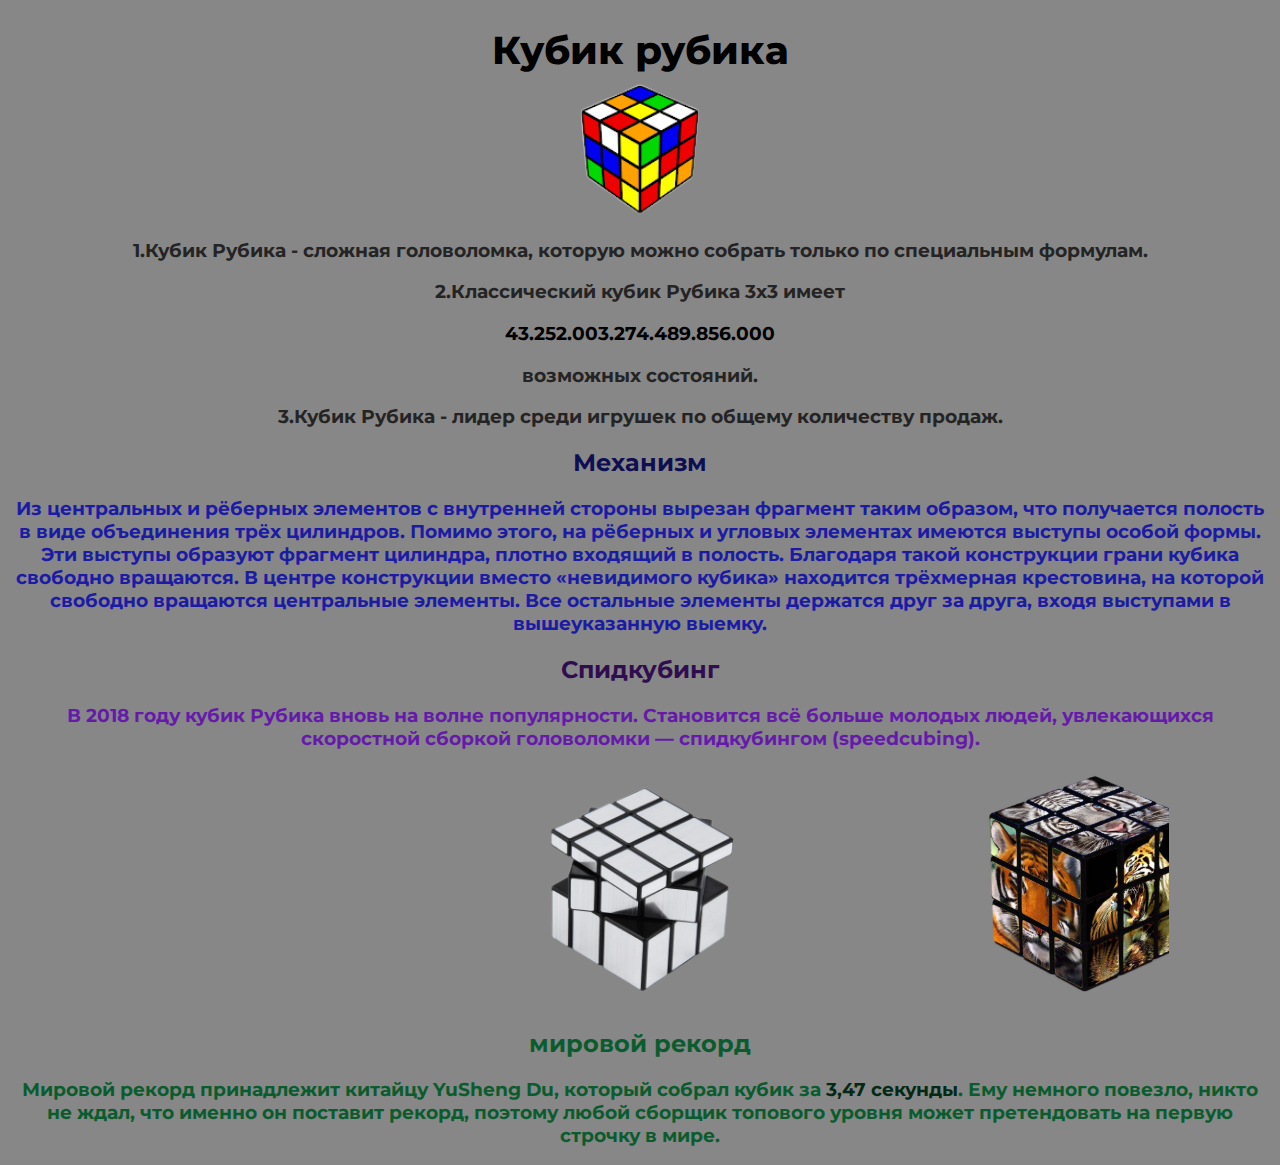
<file: index.html>
<!DOCTYPE html>
<html lang="en">
<head>
    <meta charset="UTF-8">
    <meta name="viewport" content="width=device-width, initial-scale=1.0">
    <title>Кубик рубика</title>
    <link rel="stylesheet" href="style.css">
    <link rel="stylesheet" href="tel.css">
</head>
<body>
    <header>
        <section id="block1">
        <h1>Кубик рубика</h1>
        <img src="img/unnamed (2).png" alt="кубик рубика">
        <h3>1.Кубик Рубика - сложная головоломка, которую можно собрать только по специальным формулам.<h3>
        <h3>2.Классический кубик Рубика 3x3 имеет<h3></h3>
        <h3 class="d2">43.252.003.274.489.856.000</h3>
        <div1>
            <h3>возможных состояний.</h3>
        </div>
        <h3>3.Кубик Рубика - лидер среди игрушек по общему количеству продаж.</h3>
        </section>
            <section id="block2">
                <h2>Механизм</h2>
                <p><h3>Из центральных и рёберных элементов с внутренней стороны вырезан фрагмент таким образом,
             что получается полость в виде объединения трёх цилиндров.
              Помимо этого, на рёберных и угловых элементах имеются выступы особой формы. Эти выступы образуют 
            фрагмент цилиндра, плотно входящий в полость.
            Благодаря такой конструкции грани кубика свободно вращаются.
            В центре конструкции вместо «невидимого кубика» находится трёхмерная крестовина,
             на которой свободно вращаются центральные элементы. Все остальные элементы держатся друг за друга,
              входя выступами в вышеуказанную выемку.</h3></p>
            </section>
        <section id="block3">
            <h2>Спидкубинг</h2>
            <h3>В 2018 году кубик Рубика вновь на волне популярности. Становится всё больше молодых людей,
                увлекающихся скоростной сборкой головоломки — спидкубингом (speedcubing).</h3>
                <section id="slidehow">
                    <div id="conteyner">
                        <img src="img/i (2).png" alt="">
                        <img src="img/98199-kubik-rubik-24-transformed.png" alt="">
                        <img src="img/8K8U8StzZ8k.png" alt="">
                    </div>
                </section>
            </section>
            <section id="block4">
            <h2>мировой рекорд</h2>
            <h3>Мировой рекорд принадлежит китайцу YuSheng Du, который собрал кубик за <span class="txtt">3,47 секунды</span>.
                Ему немного повезло, никто не ждал, что именно
                он поставит рекорд, поэтому любой сборщик топового уровня может претендовать на
                первую строчку в мире.</h3>
            </section>
    </header>
</body>
</html>
</file>
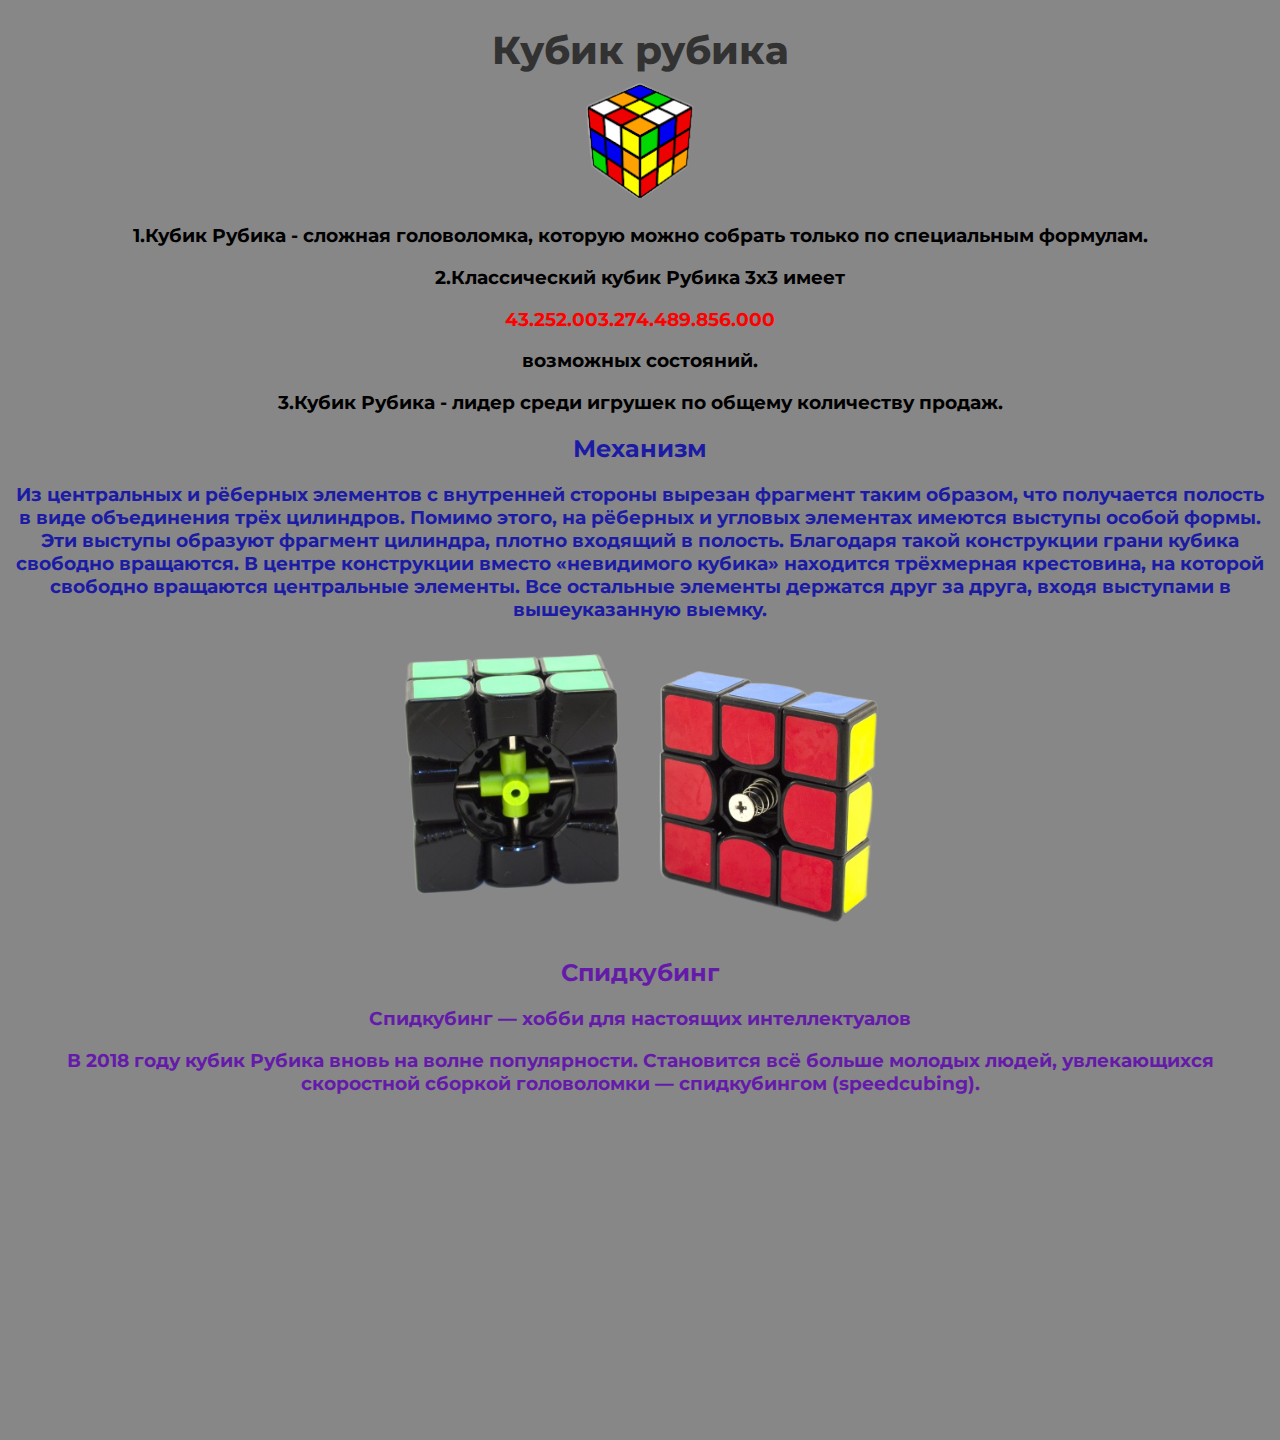
<file: cube rube/indux.html>
<!DOCTYPE html>
<html lang="en">
<head>
    <meta charset="UTF-8">
    <meta name="viewport" content="width=device-width, initial-scale=1.0">
    <title>Кубик рубика</title>
    <link rel="stylesheet" href="style.css">
</head>
<body>
    <header>
        <section id="block1">
        <h1>Кубик рубика</h1>
        <img src="img/unnamed (2).png" alt="кубик рубика">
        <h3>1.Кубик Рубика - сложная головоломка, которую можно собрать только по специальным формулам.<h3>
        <h3>2.Классический кубик Рубика 3x3 имеет<h3></h3>
        <h3 class="d2">43.252.003.274.489.856.000</h3>
        <div1>
            <h3>возможных состояний.</h3>
        </div>
        <h3>3.Кубик Рубика - лидер среди игрушек по общему количеству продаж.</h3>
        </section>
            <section id="block2">
                <h2>Механизм</h2>
                <p><h3>Из центральных и рёберных элементов с внутренней стороны вырезан фрагмент таким образом,
             что получается полость в виде объединения трёх цилиндров.
              Помимо этого, на рёберных и угловых элементах имеются выступы особой формы. Эти выступы образуют 
            фрагмент цилиндра, плотно входящий в полость.
            Благодаря такой конструкции грани кубика свободно вращаются.
            В центре конструкции вместо «невидимого кубика» находится трёхмерная крестовина,
             на которой свободно вращаются центральные элементы. Все остальные элементы держатся друг за друга,
              входя выступами в вышеуказанную выемку.</h3></p>
                <img src="img/8K8U8StzZ8k.png" alt="">
            </section>
        <section id="block3">
            <h2>Спидкубинг</h2>
            <h3>Спидкубинг — хобби для настоящих интеллектуалов</h3>
            <h3>В 2018 году кубик Рубика вновь на волне популярности. Становится всё больше молодых людей,
                увлекающихся скоростной сборкой головоломки — спидкубингом (speedcubing).</h3>
                <iframe width="560" height="315" src="https://www.youtube.com/embed/gh8HX4itF_w?si=5VuORnGmVYDL8jnr"
                 title="YouTube video player" frameborder="0" allow="accelerometer; autoplay; clipboard-write; encrypted-media; gyroscope; picture-in-picture; web-share"
                  referrerpolicy="strict-origin-when-cross-origin" allowfullscreen></iframe>
        </section>
    </header>
</body>
</html>
</file>
<file: style.css>
@font-face {
    font-family:Montserrat;
    src: url(fonss/Montserrat-VariableFont_wght.ttf);
}
h1{
    font-size: 243%;
    text-align: center;
    color: rgb(0, 0, 0);
    font-weight: 760;
    font-family: Montserrat;
}
body{
    background-color: rgb(136, 135, 135);
}
header{
    text-align: center;
}
#block1 img{
    margin-top: -25px;
    width: 11vw;
    /* transform: rotate(); ctrl+? */
}
#block1{
    font-family: Montserrat;
    color: rgb(36, 36, 36);
}
#block2 img{
    margin-top: 5px;
    width: 40%;
}
#block2{
    text-align: center;
    font-family: Montserrat;
}
#block2{
    color: rgb(27, 27, 165);
}
#block2 h2{
    color: rgb(14, 14, 82);
}
.d2{
    color:rgb(0, 0, 0)
}
#block3{
    font-family: Montserrat;
    color: rgb(101, 27, 170);
}
#block3 h2{
    color: rgb(47, 13, 78)
}
#slidehow #conteyner img{
    width: 52vw;
    object-fit: cover;
    height: 240px;
}
#slidehow #conteyner{
    display: flex;
    gap: 15vw;
    animation: start 5s infinite alternate linear;
    margin-left: 24%;;
}
@keyframes start {
    from{
        transform: translateX(0);
    }
    50%{
        transform: translateX(-67vw);
    }
    to{
    transform: translateX(-134vw);
    }
}
#slidehow{
    width: 67vw;
    margin-left: 24%;
    overflow: hidden;
}
#block4{
    font-family: Montserrat;
    color:rgb(10, 92, 47);
}
#block4 .txtt{
    color:rgb(4, 41, 20);
}
</file>
<file: tel.css>
@media(max-width:500px){
    h1{
        font-size: 243%;
        text-align: center;
        color: rgba(0, 0, 0, 0.637);
        font-weight: 760;
        font-family: Montserrat;
    }
    #block1 img{
        margin-top: -25px;
        width: 20vw;
        border: 1px border red
    }
    #slidehow #conteyner img{
        width: 52vw;
        object-fit: cover;
        height: 240px;
    }
    #slidehow #conteyner{
        display: flex;
        gap: 15vw;
        animation: start 5s infinite alternate linear;
        margin-left: 24%;;
    }
    @keyframes start {
        from{
            transform: translateX(0);
        }
        50%{
            transform: translateX(-67vw);
        }
        to{
        transform: translateX(-134vw);
        }
    }
    #slidehow{
        width: 67vw;
        margin-left: 24%;
        overflow: hidden;
    }
    #block4{
        font-family: Montserrat;
        color:rgb(10, 92, 47);
    }
    #block4 .txtt{
        color:rgb(4, 41, 20);
    }
}
</file>
<file: cube rube/style.css>
@font-face {
    font-family:Montserrat;
    src: url(fonss/Montserrat-VariableFont_wght.ttf);
}
h1{
    font-size: 243%;
    text-align: center;
    color: rgba(0, 0, 0, 0.637);
    font-weight: 760;
    font-family: Montserrat;
}
body{
    background-color: rgb(136, 135, 135);
}
header{
    text-align: center;
}
#block1 img{
    margin-top: -25px;
    width: 10%;
    /* transform: rotate(); ctrl+? */
}
#block1{
    font-family: Montserrat;
}
#block2 img{
    margin-top: 5px;
    width: 40%;
}
#block2{
    text-align: center;
    font-family: Montserrat;
}
#block2{
    color: rgb(27, 27, 165);
}
.d2{
    color:red
}
#block3{
    font-family: Montserrat;
    color: rgb(101, 27, 170);
}
</file>
